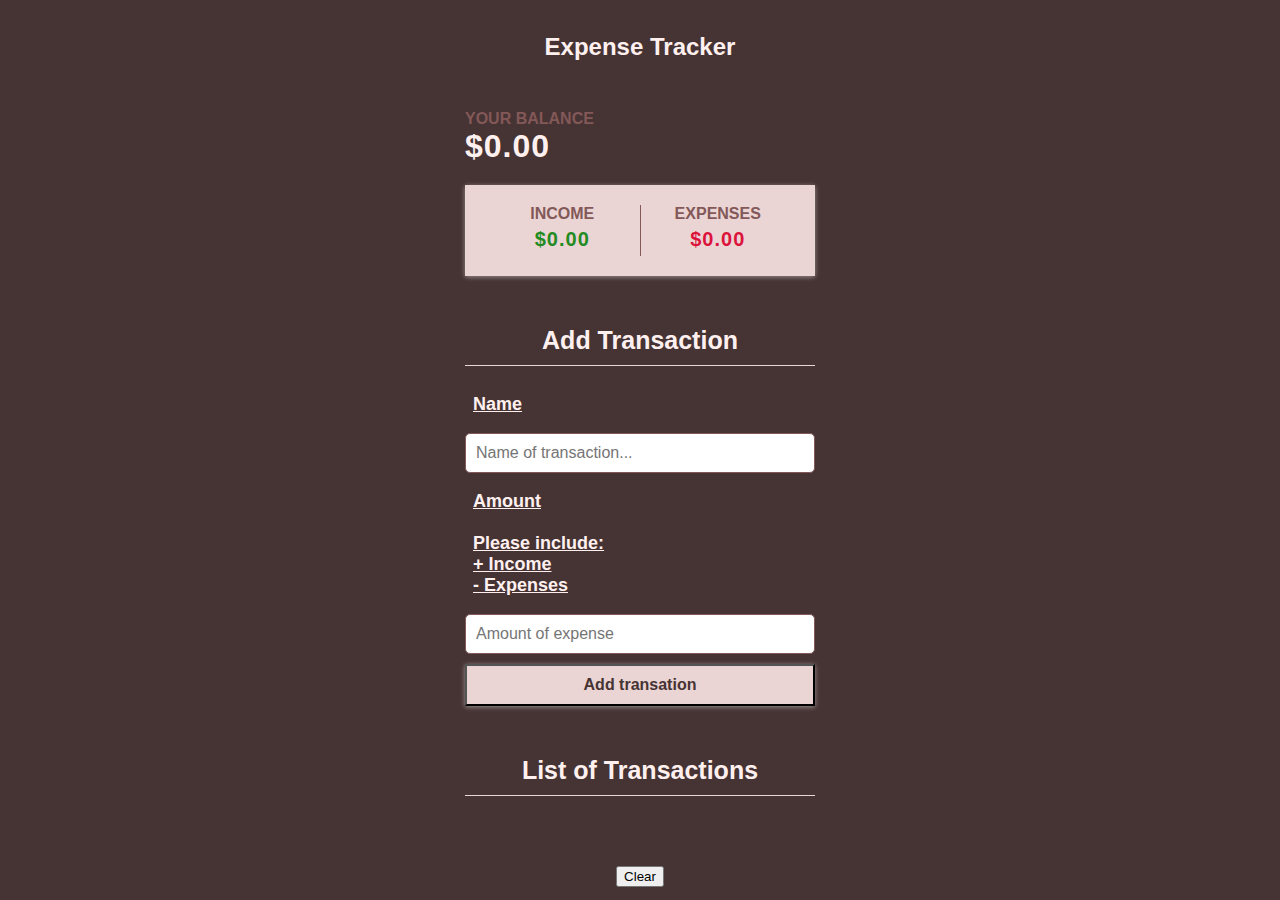
<file: Final/index.html>
<!DOCTYPE html>
<html>

<head>
  <meta charset="utf-8" />
  <meta http-equiv="X-UA-Compatible" content="IE=edge" />
  <title>Expense Reporting</title>
  <meta name="description" content="" />
  <meta name="viewport" content="width=device-width, initial-scale=1" />
  <link rel="stylesheet" href="style.css" />
</head>

<body>
  <h2>Expense Tracker</h2>
  <div class="container">
    <h4>Your Balance</h4>
    <h1 id="balance">$0.00</h1>
    <div class="inc-exp-container">
      <div>
        <h4>Income</h4>
        <p id="money-plus" class="money plus">+$0.00</p>
      </div>
      <div>
        <h4>Expenses</h4>
        <p id="money-minus" class="money minus">-$0.00</p>
      </div>
    </div>
    <h3>Add Transaction</h3>
    <form action="" id="form">
      <div class="form-control">
        <label for="text">Name</label>
        <input type="text" id="text" placeholder="Name of transaction..." />
      </div>
      <div class="form-control">
        <label for="amount">Amount <br /><br />Please include:<br />+ Income <br />- Expenses</label>
        <input type="number" id="amount" placeholder="Amount of expense" />
        <button class="btn">Add transation</button>
      </div>
      <h3>List of Transactions</h3>
      <ul id="list" class="list">
      </ul>
    </form>
  </div>
  <button type="button" onclick="clearStorage()">Clear</button>
  <script src="script.js" async defer></script>
</body>

</html>
</file>
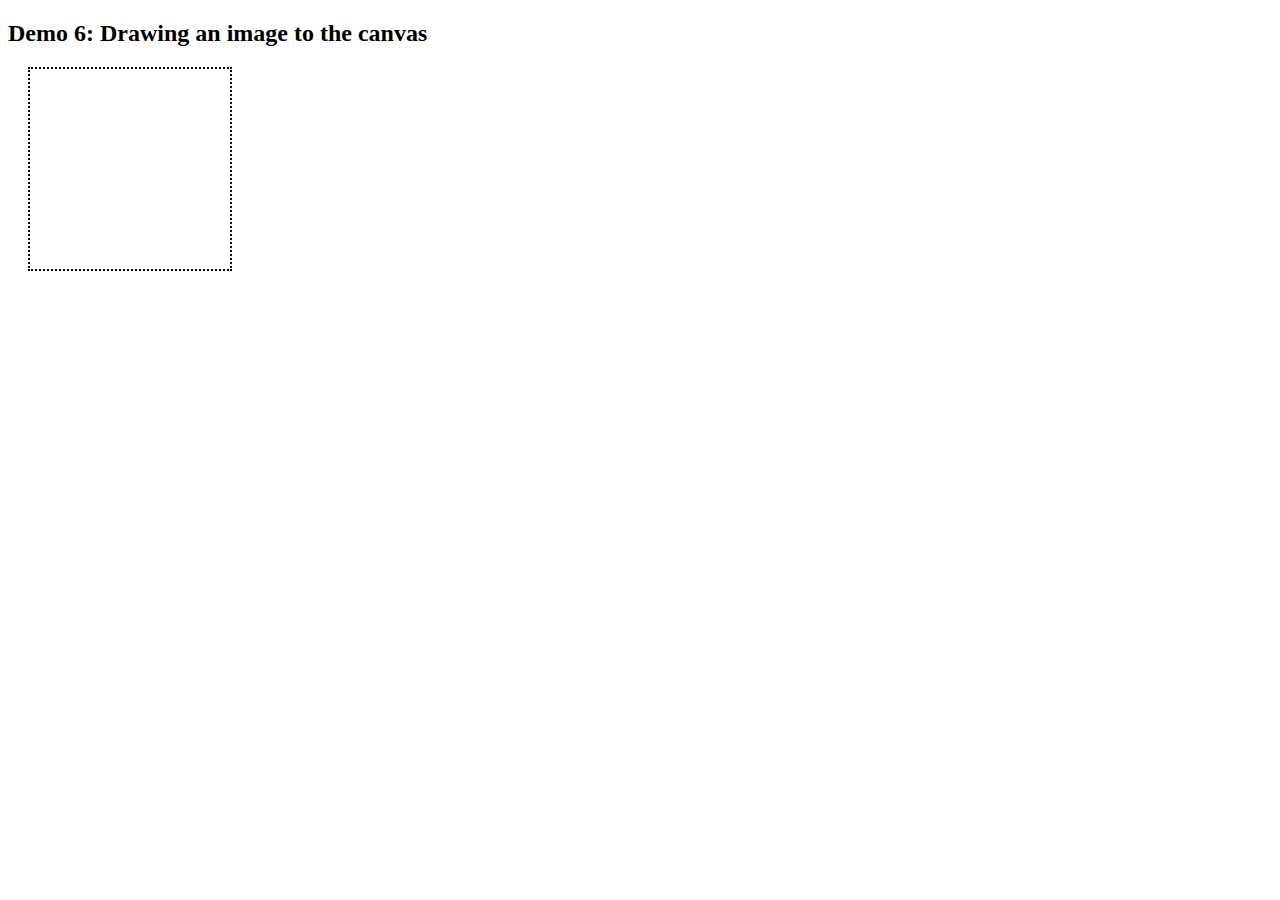
<file: week08/index.html>
<!DOCTYPE html>
<html lang="en">
<head>
    <meta charset="UTF-8">
    <meta http-equiv="X-UA-Compatible" content="IE=edge">
    <meta name="viewport" content="width=device-width, initial-scale=1.0">
    <link rel="stylesheet" href="style.css">
    <title>Document</title>
</head>
<body>
    <script src="script.js"></script>
    <h2>Demo 6: Drawing an image to the canvas</h2>
<canvas width="200" height="200" id="demo6" class="myCanvas">
    Sorry! Your browser doesn't support Canvas.
</canvas>

<img data-src="https://learnable-static.s3.amazonaws.com/premium/reeedr/books/html5-css3-for-the-real-world-2nd-edition/images/html5-logo.png" id="myImageElem">
</body>
</html>
</file>
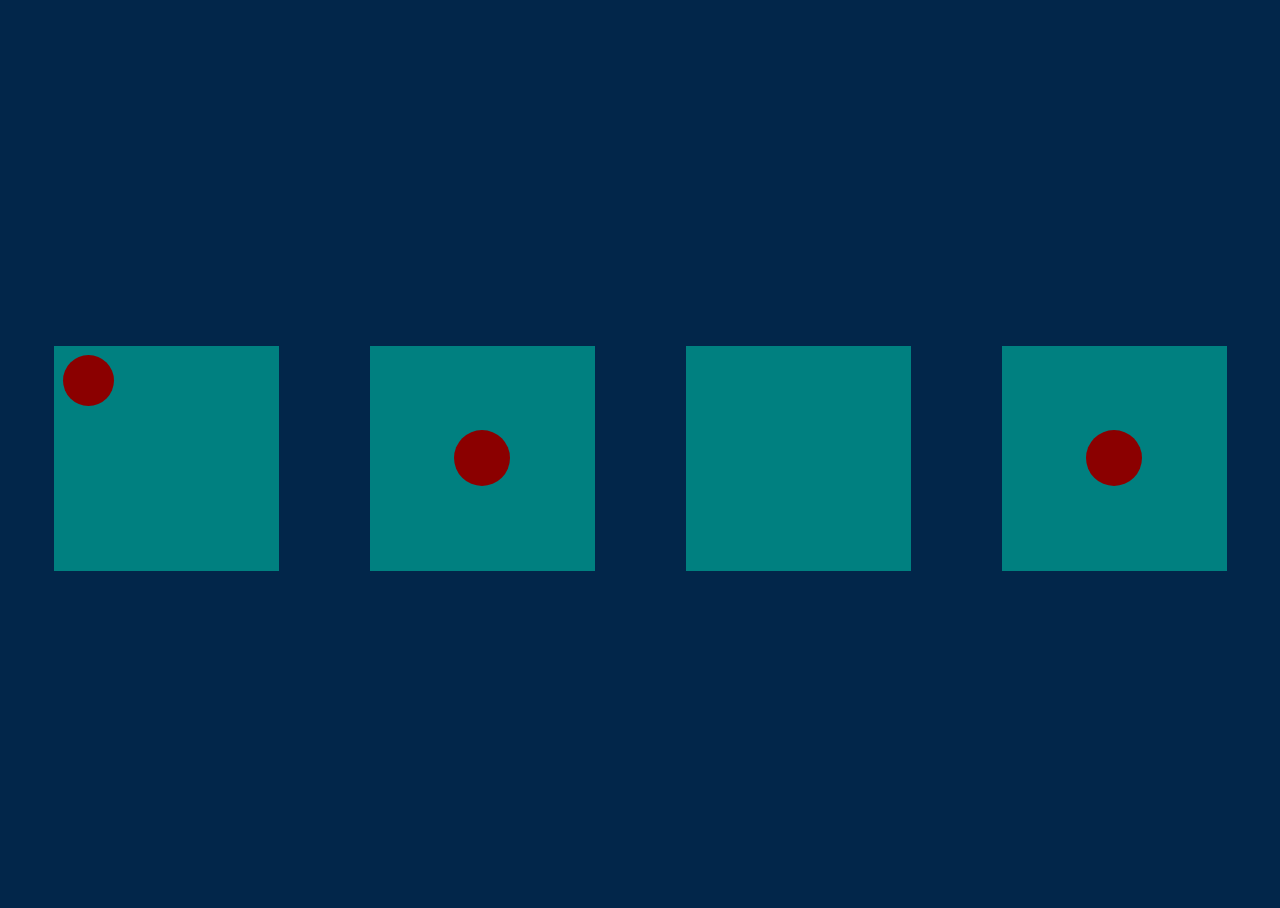
<file: week06/reflection/index.html>
<!DOCTYPE html>
<html lang="en">
<head>
    <meta charset="UTF-8">
    <meta http-equiv="X-UA-Compatible" content="IE=edge">
    <meta name="viewport" content="width=device-width, initial-scale=1.0">
    <link rel="stylesheet" href="style.css">
    <title>Document</title>
</head>
<body>
    <div class="container container-one">
        <div class="orbiting-circle"></div>
    </div>
    <div class="container container-two">
     <div class="morphing-circle"></div>
    </div>
    <div class="container container-three">
      <div class="half-circle-left"></div>
    <div class="half-circle-right"></div>
    </div>
    <div class="container container-four">
     <div class="beating-circle"></div>
    </div>
</body>
</html>
</file>
<file: Final/style.css>
:root {
  --bg: #463333;
  --text: #fff0f0;
  --line: #ebd4d4;
  --last: #835858;
  --box-shadow: 0 1px 5px rgba(250, 250, 250, 0.2),
    0 1px 5px rgba(255, 255, 255, 0.3);
}

* {
  box-sizing: border-box;
}

body {
  font-family: 'Lucida Sans', 'Lucida Sans Regular', 'Lucida Grande', 'Lucida Sans Unicode', Geneva, Verdana, sans-serif;
  background-color: var(--bg);
  color: var(--text);
  display: flex;
  flex-direction: column;
  align-items: center;
  justify-content: center;
  margin: 0;
  min-height: 100vh;
}

.container {
  margin: 30px auto;
  width: 350px;
}

h1 {
  letter-spacing: 1px;
  margin: 0;
}

h3 {
  border-bottom: 1px solid var(--line);
  padding: 10px;
  margin: 40px 0 10px;
  text-align: center;
  font-size: 25px;
}

h4 {
  margin: 0;
  text-transform: uppercase;
  color: var(--last);
}

p {
  color: var(--bg);
  font-weight: bold;
}

.inc-exp-container {
  background-color: var(--line);
  padding: 20px;
  box-shadow: var(--box-shadow);
  display: flex;
  justify-content: space-between;
  margin: 20px 0;
}

.inc-exp-container>div {
  flex: 1;
  text-align: center;
}

.inc-exp-container>div:first-of-type {
  border-right: 1px solid var(--last);
}

.money {
  font-size: 20px;
  letter-spacing: 1px;
  margin: 5px 0;
}

.money.plus {
  color: forestgreen;
}

.money.minus {
  color: crimson;
}

label {
  display: inline-block;
  margin: 10px 0;
  font-size: large;
  font-weight: bold;
  text-decoration: underline;
  padding: 8px;
}

input[type="text"],
input[type="number"] {
  border: 1px solid var(--last);
  border-radius: 5px;
  display: block;
  font-size: 16px;
  padding: 10px;
  width: 100%;
}

.btn {
  cursor: pointer;
  background-color: var(--line);
  box-shadow: var(--box-shadow);
  color: var(--bg);
  display: block;
  font-size: 16px;
  font-weight: bold;
  margin: 10px 0 30px;
  padding: 10px;
  width: 100%;
}

.btn:focus,
.delete-btn:focus {
  outline: none;
}

.list {
  list-style-type: none;
  padding: 0;
  margin-bottom: 40px;
}

.list li {
  background-color: var(--text);
  color: var(--bg);
  display: flex;
  justify-content: space-between;
  position: relative;
  padding: 10px;
  margin: 10px 0;
}

.list li.plus {
  border-right: 5px solid forestgreen;
}

.list li.minus {
  border-right: 5px solid crimson;
}

.delete-btn {
  cursor: pointer;
  background-color: var(--line);
  border: 0;
  font-size: 20px;
  line-height: 20px;
  padding: 2px 5px;
  position: absolute;
  top: 50%;
  left: 0;
  transform: translate(-100%, -50%);
  opacity: 0;
  transition: opacity 0.3s ease-in;
}

.list li:hover .delete-btn {
  opacity: 1;
}
</file>
<file: week08/style.css>
.myCanvas {
    border: dotted 2px black;
    margin: 0 20px;
}
</file>
<file: week06/reflection/style.css>
* {
    box-sizing: border-box;
}

html,
body {
  background:#02264a;
    height: 100%;
}

body {
    display: flex;
    justify-content: space-around;
    align-items: center;
}
.container {
    height: 25vmin;
    width: 25vmin;
    background-color: teal;
}

.container-one {
    padding: 1vmin;
}

.container-two, .container-three, .container-four {
	display: flex;
	justify-content: center;
	align-items: center;
}

.orbiting-circle {
    height: 25%;
    width: 25%;
    background-color: darkred;
    border-radius: 50%;
    animation: orbit 10s ease-in-out infinite; 
}

@keyframes orbit {
    0% { transform: translate(0,0); }
    5% { transform: translate(0,0); } 
    25% { transform: translate(300%,0%); } 
    30% { transform: translate(300%,0%); } 
    50% { transform: translate(300%,300%); } 
    55% { transform: translate(300%,300%); }
    75% { transform: translate(0%,300%); }
    80% { transform: translate(0%,300%); }
    100% { transform: translate(0%,0%); }
}

.morphing-circle {
    height: 25%;
    width: 25%;
    background-color:darkred;	
    border-radius: 50%;
    transition: border-radius .5s ease, 
                background-color .5s ease, 
                transform .5s ease .5s;
    animation: morphing-circle-square 5s ease-in-out infinite;
}

.container-two:hover .morphing-circle {
    border-radius: 0;
    background-color:  white;
    transform: rotate(90deg);
}

@keyframes morphing-circle-square {
    0% {border-radius: 50%}
    25% { 
        border-radius: 50%;
        background-color: darkred;
    }
    50% {
        border-radius: 0%;
        background-color: white;
        transform: rotate(0deg);
    }
    75% { /* stay a white square, but rotate 90deg */
        border-radius: 0%;
        background-color: white;
        transform: rotate(90deg);   
    }
    100% { /* stay rotated at 90, but change back to a circle */
        border-radius: 50%;
        background-color: darkred;
        transform: rotate(90deg);
    }
}

.circle-left{
    margin: 10px;
    border-bottom-left-radius: 100px;
    border-top-left-radius: 100px;
    height: 25%;
    width: calc(25%/2); 
    background-color:darkred;
    transition: border-radius .5s ease, 
                background-color .5s ease, 
                transform .5s ease .5s;
    animation: circle-left 2s ease-in-out infinite; 
}

.circle-right {
    margin: 10px;
    border-bottom-right-radius: 100px;
    border-top-right-radius: 100px;
    height: 25%;
    width: calc(25%/2);
    background-color:darkred;
    transition: border-radius .5s ease, 
                background-color .5s ease, 
                transform .5s ease .5s;
    animation: circle-right 2s ease-in-out infinite; 
}

@keyframes circle-left {
    0% { transform: translate(0,0); }
    50% { transform: translate(10px,0); } 
    100% { transform: translate(0%,0%); }
}

@keyframes circle-right {
    0% { transform: translate(0,0); }
    50% { transform: translate(-10px,0); }
    100% { transform: translate(0%,0%); }
}

.beating-circle {
    height: 25%;
    width: 25%;
    background-color:darkred;	
    border-radius: 50%;
    transition: border-radius .5s ease, 
                background-color .5s ease, 
                transform .5s ease .5s;
    animation: beating-circle 5s ease-in-out infinite;
}

@keyframes beating-circle {
    
    1% {transform: scale(1.0);}
    3% {transform: scale(1.2);}
    5% {transform: scale(1.0);}
    7% {transform: scale(1.2);}
    9% {transform: scale(1.0);}

    51% {transform: scale(1.0);}
    53% {transform: scale(1.2);}
    55% {transform: scale(1.0);}
    57% {transform: scale(1.2);}
    59% {transform: scale(1.0);}
      
}
</file>
